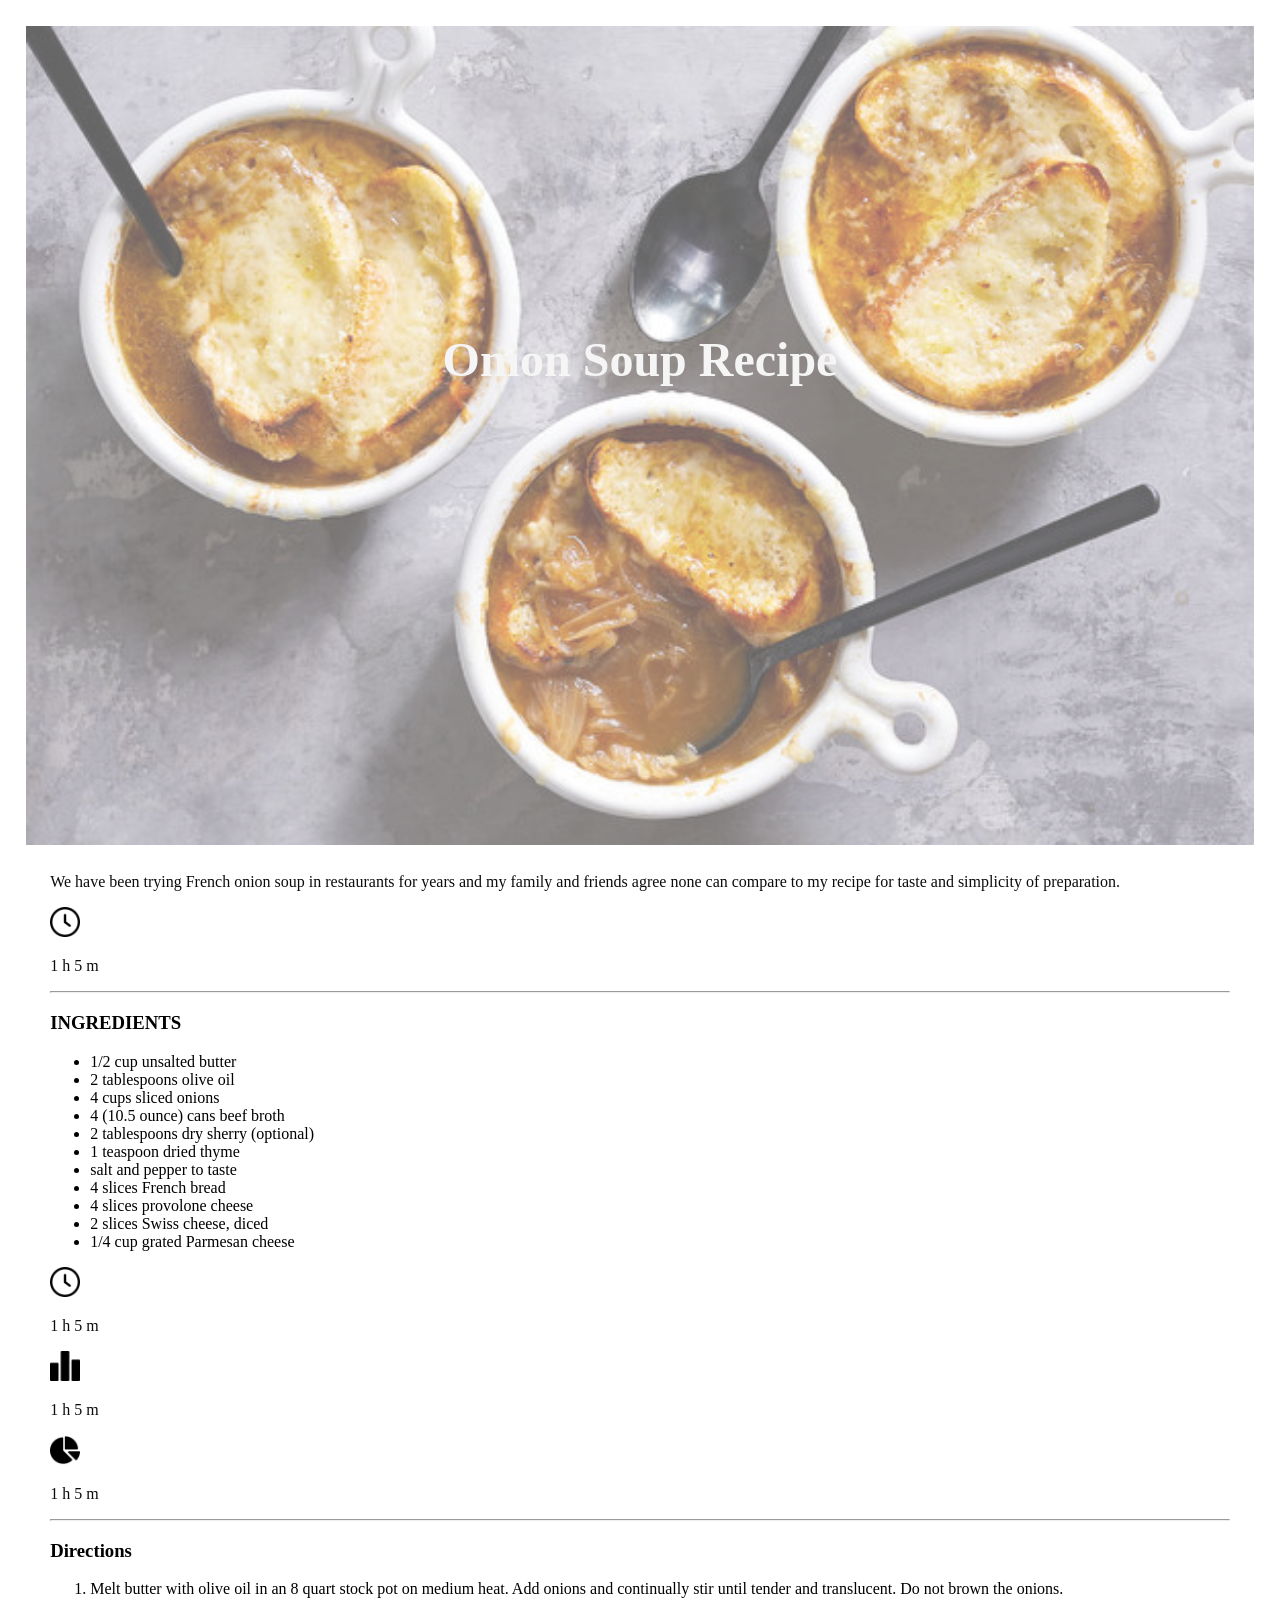
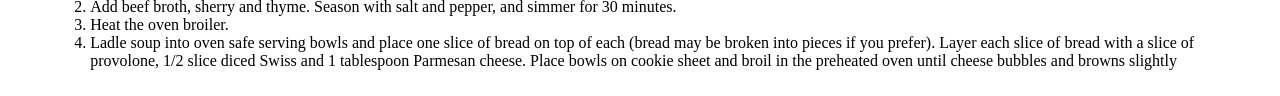
<file: Assignments/Week1/Day1/index.html>
<!DOCTYPE html>
<html lang="en">
<head>
    <meta charset="UTF-8">
    <meta http-equiv="X-UA-Compatible" content="IE=edge">
    <meta name="viewport" content="width=device-width, initial-scale=1.0">
    <title>Onion Soup Recipe</title>
    <link rel="stylesheet" href="style.css">
</head>
<body>
    <div class="container">
        <img src="assets/onionsoup.jpeg" id="bcimg">
    </div>
    <div class="centered">
        <h1>Onion Soup Recipe</h1>
    </div>
    <div class="content">
        <p>We have been trying French onion soup in restaurants for years and my family
            and friends agree none can compare to my recipe for taste and simplicity of
            preparation.</p>
        <div>
            <div><img src="assets/clock.png" alt="img" id="icons"/></div>
            <div> <p> 1 h 5 m </p></div>
        </div>
        <hr>
        <h3>INGREDIENTS</h3>
        <ul>
            <li>1/2 cup unsalted butter</li>
            <li>2 tablespoons olive oil</li>
            <li>4 cups sliced onions</li>
            <li>4 (10.5 ounce) cans beef broth</li>
            <li>2 tablespoons dry sherry (optional)</li>
            <li>1 teaspoon dried thyme</li>
            <li>salt and pepper to taste</li>
            <li>4 slices French bread</li>
            <li>4 slices provolone cheese</li>
            <li>2 slices Swiss cheese, diced</li>
            <li>1/4 cup grated Parmesan cheese</li>
        </ul>
        <div>
            <div><img src="assets/clock.png" alt="img" id="icons"/></div>
            <div> <p> 1 h 5 m </p></div>
            <div><img src="assets/statistics.png" alt="img" id="icons"/></div>
            <div> <p> 1 h 5 m </p></div>
            <div><img src="assets/pie-chart.png" alt="img" id="icons"/></div>
            <div> <p> 1 h 5 m </p></div>
        </div>
        <hr>
        <h3>Directions</h3>
        <ol>
            <li>
                Melt butter with olive oil in an 8 quart stock pot on medium heat. Add onions and
    continually stir until tender and translucent. Do not brown the onions.
            </li>
            <li>
                Add beef broth, sherry and thyme. Season with salt and pepper, and simmer for 30
    minutes.
            </li>
            <li>Heat the oven broiler.</li>
            <li>Ladle soup into oven safe serving bowls and place one slice of bread on top of each 
                (bread may be broken into pieces if you prefer). Layer each slice of bread with a slice of
                provolone, 1/2 slice diced Swiss and 1 tablespoon Parmesan cheese. Place bowls on
                cookie sheet and broil in the preheated oven until cheese bubbles and browns slightly</li>
        </ol>
    </div>
</body>
</html>
</file>
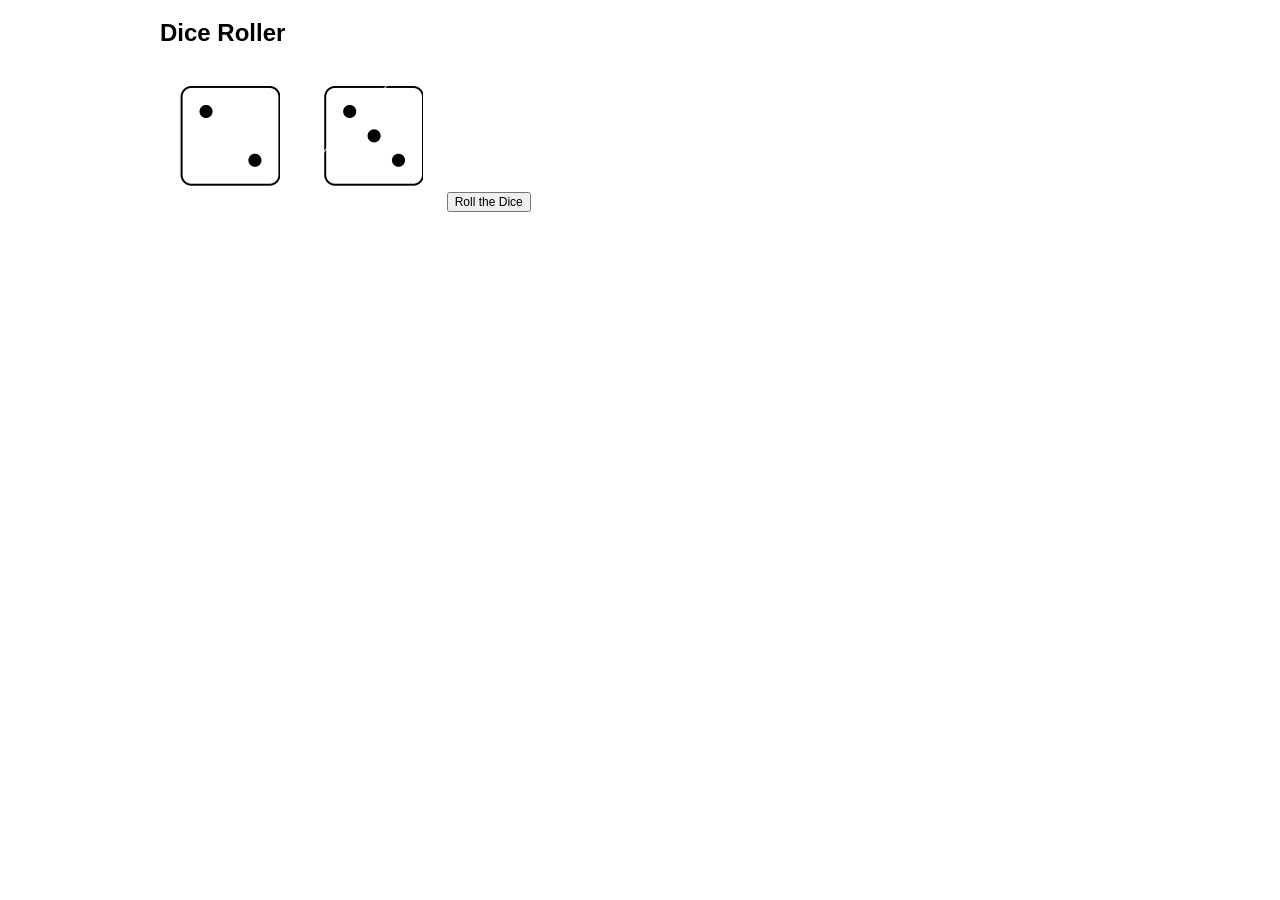
<file: Assignments/Week1/Day3/dice/index.html>
<!DOCTYPE html>
<!--[if lt IE 7]>      <html class="no-js lt-ie9 lt-ie8 lt-ie7"> <![endif]-->
<!--[if IE 7]>         <html class="no-js lt-ie9 lt-ie8"> <![endif]-->
<!--[if IE 8]>         <html class="no-js lt-ie9"> <![endif]-->
<!--[if gt IE 8]><!--> <html class="no-js"> <!--<![endif]-->
  <head>
    <title>Dice Roller</title>
    <meta charset="utf-8">
    <meta http-equiv="X-UA-Compatible" content="IE=edge">
    <meta name="description" content="Your description goes here">
    <meta name="keywords" content="one, two, three">

    <!-- Place favicon.ico and apple-touch-icon.png in the root directory -->

    <!-- external CSS link -->
    <link rel="stylesheet" href="css/normalize.css">
    <link rel="stylesheet" href="css/style.css">
    <meta name="viewport" content="width=device-width">

  </head>
  <body>
    <div id="container">
      <header>
        <h1>Dice Roller</h1>
      </header>
      <section id="content">
        <span class="dice dice-2" id="first-die"></span>
        <span class="dice dice-3" id="second-die"></span>
        <input id="roll-dice" type="button" value="Roll the Dice">
      </section>
    </div><!-- #container -->
    <script type="text/javascript" src="js/app.js"></script>
  </body>
</html>
</file>
<file: Assignments/Week1/Day1/style.css>
body {
    margin: 2%;
}

#bcimg {
    opacity: 0.60;
    height: 100%;
    width: 100%;
}

#icons {
    height: 30px;
    width: 30px;
}

h1 {
    color: whitesmoke;
    font-size: 3em;
}
.content {
    margin: 2%;
}
p {
    text-align: justify;
    text-justify: inter-word;
    color: rgb(12, 12, 12);
}

.container {
    position: relative;
    text-align: center;
    color: rgb(255, 255, 255);
}

.centered {
    position: absolute;
    top: 40%;
    left: 50%;
    transform: translate(-50%, -50%);
}
</file>
<file: Assignments/Week1/Day3/dice/css/style.css>
/*
Project Name: Blank Template
Client: Your Client
Author: Your Name
Developer @GA in NYC
*/


/******************************************
/* SETUP
/*******************************************/

/* Box Model Hack */
* {
     -moz-box-sizing: border-box; /* Firexfox */
     -webkit-box-sizing: border-box; /* Safari/Chrome/iOS/Android */
     box-sizing: border-box; /* IE */
}

/* Clear fix hack */
.clearfix:after {
     content: ".";
     display: block;
     clear: both;
     visibility: hidden;
     line-height: 0;
     height: 0;
}

.clear {
	clear: both;
}

.alignright {
	float: right;
	padding: 0 0 10px 10px; /* note the padding around a right floated image */
}

.alignleft {
	float: left;
	padding: 0 10px 10px 0; /* note the padding around a left floated image */
}

/******************************************
/* BASE STYLES
/*******************************************/

body {
     color: #000;
     font-size: 12px;
     line-height: 1.4;
     font-family: Helvetica, Arial, sans-serif;
}


/******************************************
/* LAYOUT
/*******************************************/

/* Center the container */
#container {
	width: 960px;
	margin: auto;
}

#content span {
  width: 100px;
  height: 100px;
  display: inline-block;
  margin: 20px;
  background-repeat: no-repeat;
  background-position: top left;
}

.dice-1 {
  background-image: url('../img/1.png');
}
.dice-2 {
  background-image: url('../img/2.png');
}
.dice-3 {
  background-image: url('../img/3.png');
}
.dice-4 {
  background-image: url('../img/4.png');
}
.dice-5 {
  background-image: url('../img/5.png');
}
.dice-6 {
  background-image: url('../img/6.png');
}
/******************************************
/* ADDITIONAL STYLES
/*******************************************/
</file>
